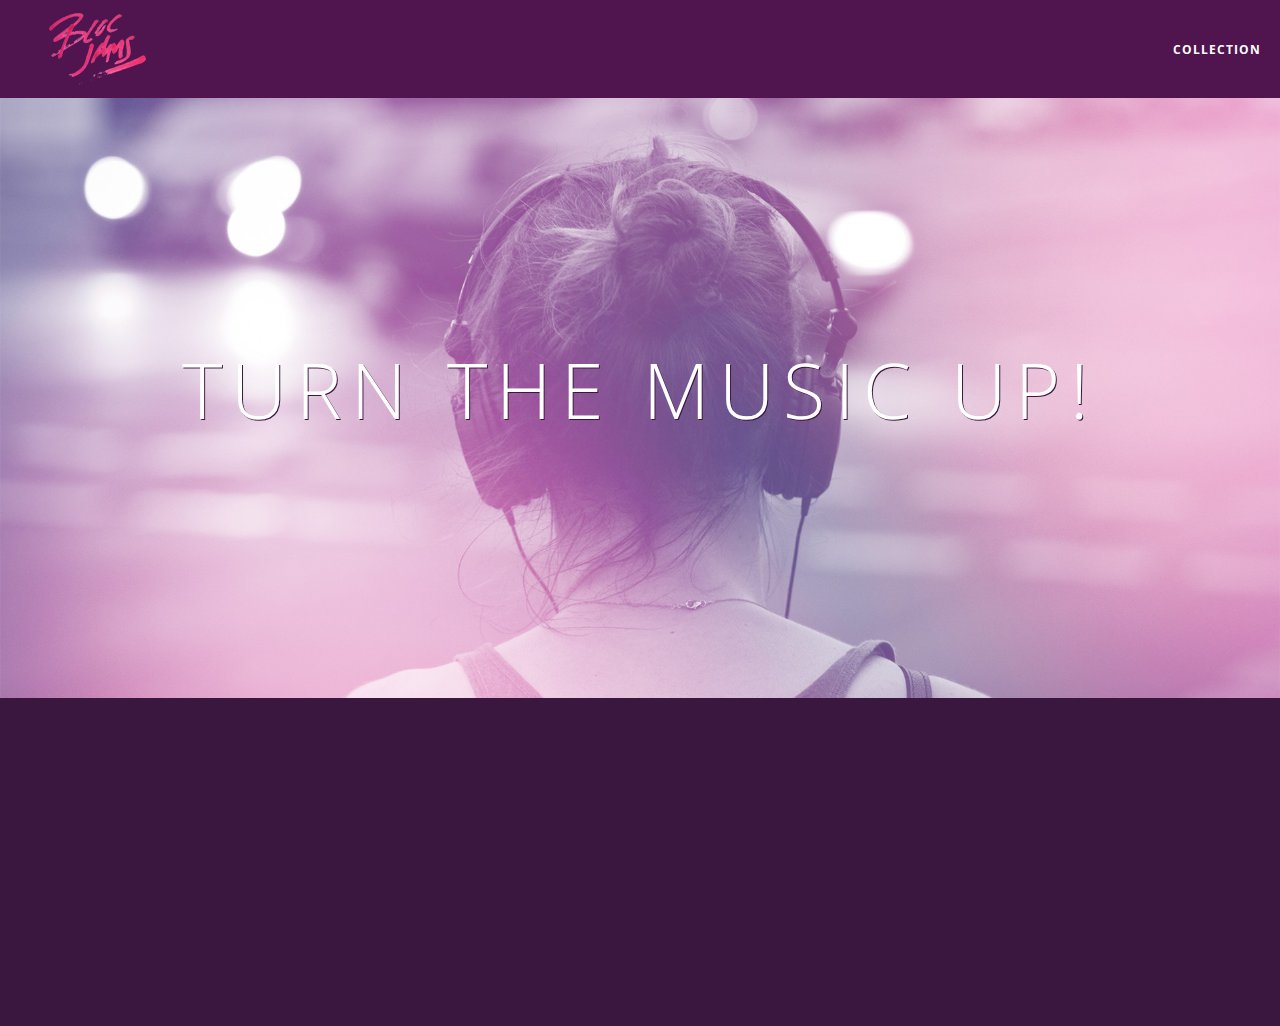
<file: index.html>
<!DOCTYPE html>
 <html>
     <head>
     	<title>Bloc Jams</title>
     	<meta name="viewport" content="width=device-width, initial-scale=1">
     	<link rel="stylesheet" type="text/css" href="http://fonts.googleapis.com/css?family=Open+Sans:400,800,600,700,300">
         <link rel="stylesheet" type="text/css" href="http://code.ionicframework.com/ionicons/2.0.1/css/ionicons.min.css">
         <link rel="stylesheet" type="text/css" href="styles/normalize.css">
         <link rel="stylesheet" type="text/css" href="styles/main.css">
          <link rel="stylesheet" type="text/css" href="styles/landing.css">
     </head>
     <body class="landing">
     	<nav> <!-- navigation bar -->
     	<nav class="navbar"> <!-- nav bar -->
             <a href="index.html" class="logo">
             <img src="assets/images/bloc_jams_logo.png" alt="bloc jams logo">
         </a>
         <div class="links-container">
             <a href="collection.html" class="navbar-link">collection</a>
         </div>
         </nav>
         
         <section class="hero-content"> <!-- hero content -->
         <h1 class="hero-title">Turn the music up!</h1>
         </section>
         
         
         <div class="clearfix">
          <section class="selling-points container"> <!-- selling points --> <!-- selling points -->
            <div class="point column third">
                 <span class="ion-music-note"></span>
                 <h5 class="point-title">Choose your music</h5>
                 <p class="point-description">The world is full of music; why should you have to listen to music that someone else chose?</p>
                 </div>
         
              <div class="point column third">
                 <span class="ion-radio-waves"></span>
                 <h5 class="point-title">Unlimited, streaming, ad-free</h5>
                 <p class="point-description">No arbitrary limits. No distractions.</p>
             </div>
            <div class="point column third">
                 <span class="ion-iphone"></span>
                 <h5 class="point-title">Mobile enabled</h5>
                 <p class="point-description">Listen to your music on the go. This streaming service is available on all mobile platforms.</p>

             </div>
         </section>
         </div>
         <script src="scripts/utility.js"></script>
            <script src="scripts/landing.js"></script>

     </body>
 </html>
</file>
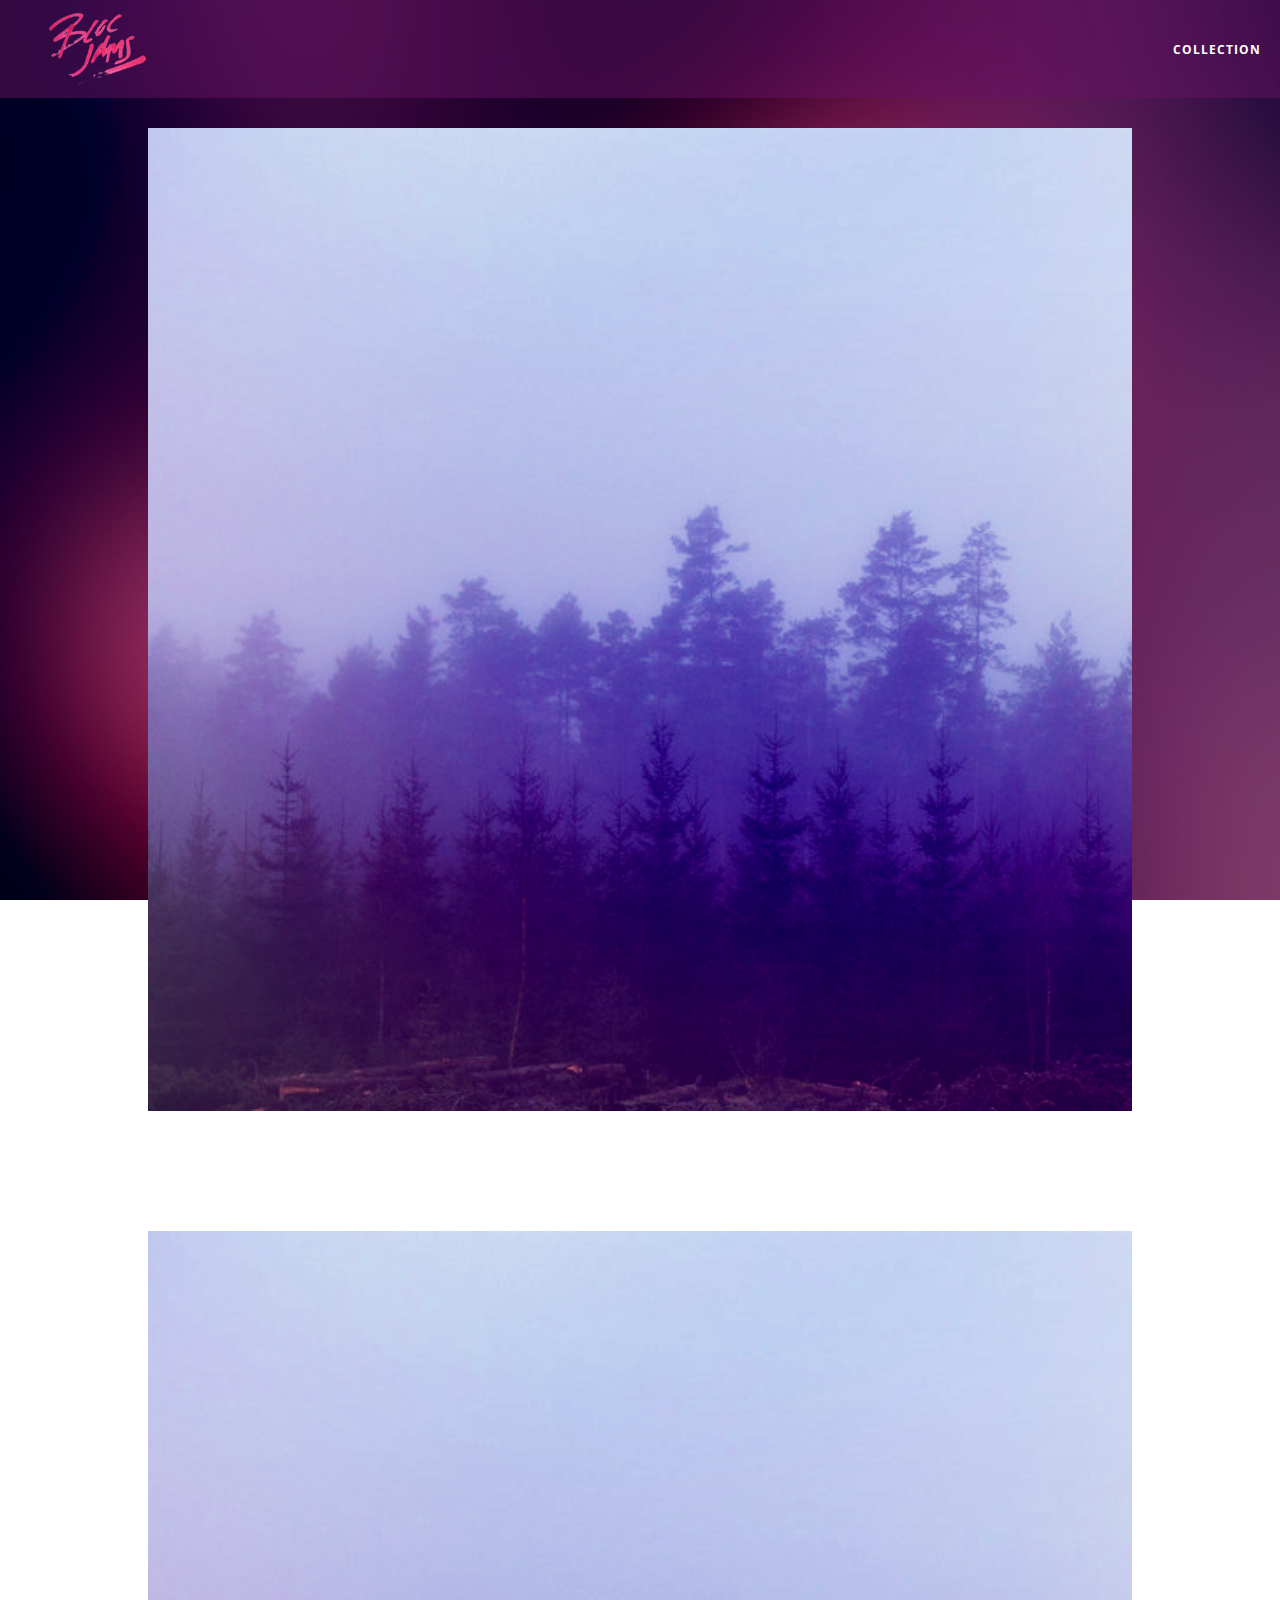
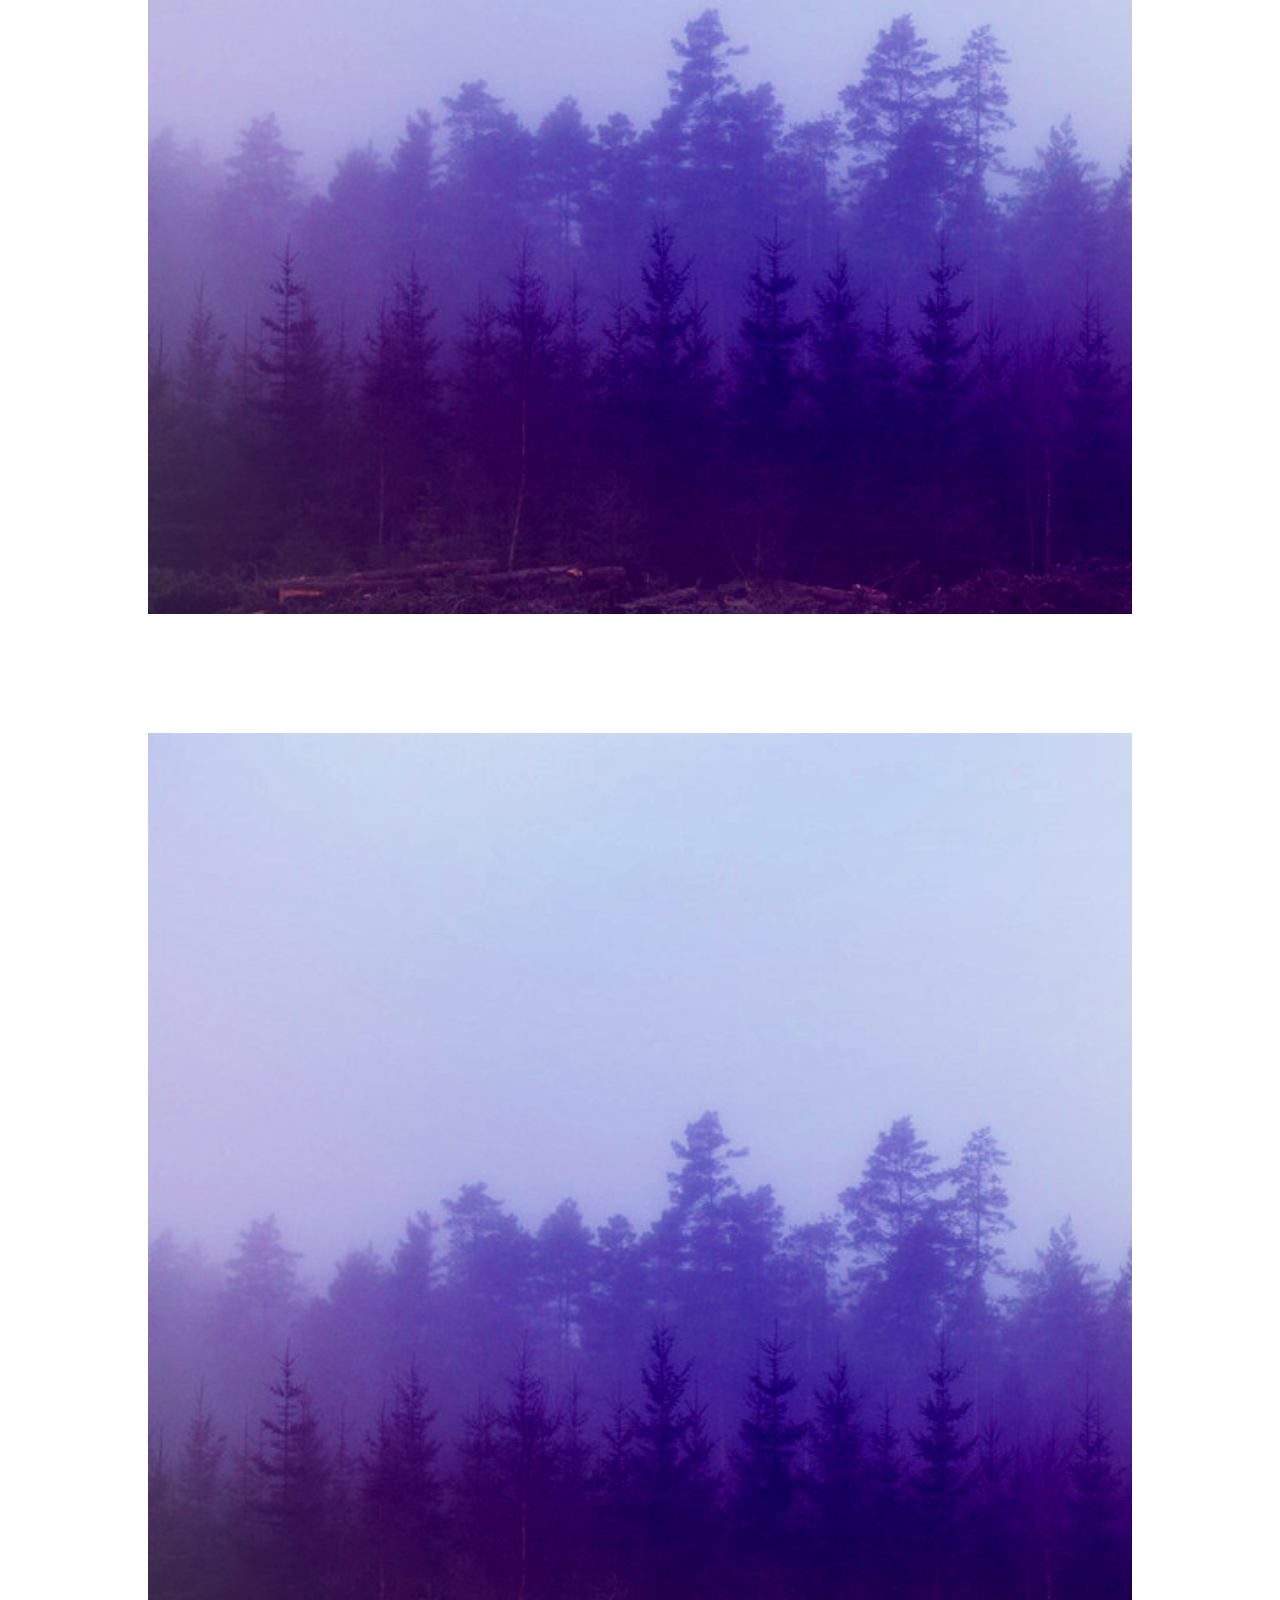
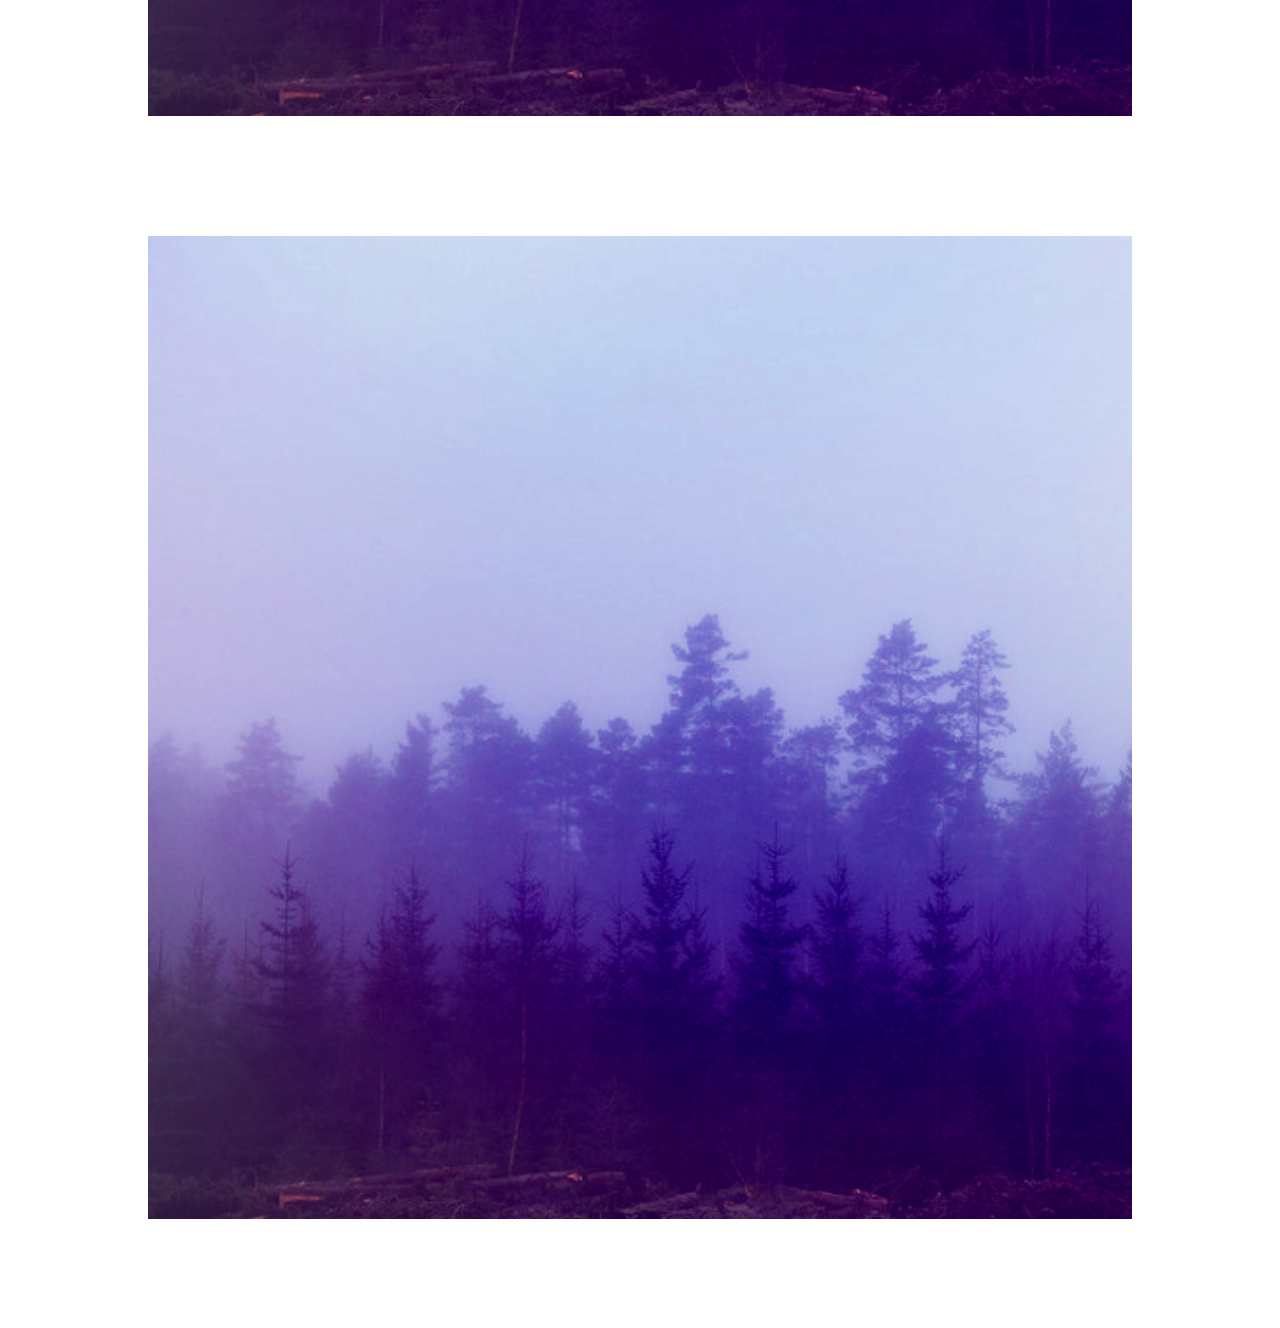
<file: collection.html>
<!DOCTYPE html>
 <html>
     <head>
         <title>Bloc Jams</title>
         <meta name="viewport" content="width=device-width, initial-scale=1">
         <link rel="stylesheet" type="text/css" href="http://fonts.googleapis.com/css?family=Open+Sans:400,800,600,700,300">
         <link rel="stylesheet" type="text/css" href="http://code.ionicframework.com/ionicons/2.0.1/css/ionicons.min.css">
         <link rel="stylesheet" type="text/css" href="styles/normalize.css">
         <link rel="stylesheet" type="text/css" href="styles/main.css">
         <link rel="stylesheet" type="text/css" href="styles/collection.css">
     </head>
      <body class="collection">
     <nav class="navbar"> <!-- nav bar -->
             <a href="index.html" class="logo">
                 <img src="assets/images/bloc_jams_logo.png" alt="bloc jams logo">
             </a>
             <div class="links-container">
                 <a href="collection.html" class="navbar-link">collection</a>
             </div>
         </nav>
         <section class="album-covers container clearfix">
         <div class="collection-album-container column fourth">
             <img src="assets/images/album_covers/01.png"/>
             <div class="collection-album-info caption">
                 <p>
                     <a class="album-name" href="album.html">The Colors</a>
                     <br/>
                     <a href="album.html">Pablo Picasso</a>
                     <br/>
                     X songs
                     <br/>
                 </p>
             </div>
         </div>
         <div class="collection-album-container column fourth">
             <img src="assets/images/album_covers/01.png"/>
             <div class="collection-album-info caption">
                 <p>
                     <a class="album-name" href="#">The Colors</a>
                     <br/>
                     <a href="#">Pablo Picasso</a>
                     <br/>
                     X songs
                     <br/>
                 </p>
             </div>
         </div>
         <div class="collection-album-container column fourth">
             <img src="assets/images/album_covers/01.png"/>
             <div class="collection-album-info caption">
                 <p>
                     <a class="album-name" href="#">The Colors</a>
                     <br/>
                     <a href="#">Pablo Picasso</a>
                     <br/>
                     X songs
                     <br/>
                 </p>
             </div>
         </div>
         <div class="collection-album-container column fourth">
             <img src="assets/images/album_covers/01.png"/>
             <div class="collection-album-info caption">
                 <p>
                     <a class="album-name" href="#">The Colors</a>
                     <br/>
                     <a href="#">Pablo Picasso</a>
                     <br/>
                     X songs
                     <br/>
                 </p>
             </div>
         </div>
     </section>
 
     </body>
 </html>
</file>
<file: styles/main.css>
html {
     height: 100%; /* makes sure our HTML takes up 100% of the browser window */
     font-size: 100%;
 }
 
 body {
     font-family: 'Open Sans'; /* sets our font to the "Open Sans" typeface */
     color: white;             /* sets the text color to white */
     min-height: 100%;         /* says the height of the body must be, at minimum, 100% of the window */
 }
 
 body.landing {
     background-color: rgb(58,23,63); /* sets the background color to an RGB value (see below) */
 }
 .navbar {
      position: relative;
     padding: 0.5rem;
     /* #1 */
     background-color: rgba(101,18,95,0.5);
     /* #2 */
     z-index: 1;
     
 }
 
 .navbar .logo {
     position: relative; /* positioning will be explained in a resource */
     left: 2rem;
      cursor: pointer;  /* produces the finger-pointer icon when you hover over the logo */
 }
 .navbar .links-container {
     display: table;
     position: absolute;
     top: 0;
     right: 0;
     height: 100px;
     color: white;
     /* #3 */
     text-decoration: none;
 }
 
 .links-container .navbar-link {
     display: table-cell;
     position: relative;
     height: 100%;
     padding-left: 1rem;
     padding-right: 1rem;
     /* #4 */
     vertical-align: middle;
     color: white;
     font-size: 0.625rem;
     letter-spacing: 0.05rem;
     font-weight: 700;
     text-transform: uppercase;
     /* #3 */
     text-decoration: none;
     cursor: pointer;
 }
 
   /* #5 */
 .links-container .navbar-link:hover {
     color: rgb(233,50,117);
 }

.links-container .navbar-link:active {
     background-color: white;
 }

 .hero-content {
     position: relative; /* positioning will be explained in a resource */
     min-height: 600px;  /* hero content element must be _at least_ 600 pixels */
     background-image: url(../assets/images/bloc_jams_bg.jpg);
     background-repeat: no-repeat;
     background-position: center center;
     background-size: cover;
 }
 .hero-content .hero-title {
     position: absolute;             /* positioning will be explained in a resource */
     top: 40%;                       /* positioning will be explained in a resource */
     -webkit-transform: translateY(-50%);
     -moz-transform: translateY(-50%);
     -ms-transform: translateY(-50%);
     transform: translateY(-50%);
     width: 100%;                    /* makes sure the title inhabits the full width of its container */
     text-align: center;             /* aligns text in the horizontal center of the element */
     font-size: 4rem;                /* specifies the size of the font in root em units */
     font-weight: 300;               /* makes the font thinner or lighter weight */
     text-transform: uppercase;      /* transforms the text to be all uppercase lettering */
     letter-spacing: 0.5rem;         /* puts 0.5 root ems worth of space between each letter */
     text-shadow: 1px 1px 0px rgb(58,23,63); /* creates a shadow underneath the text for readability over the image */
 }
 .selling-points {
     position: relative;
     display: table;
     width: 100%;
     -webkit-box-sizing: border-box;
     -moz-box-sizing: border-box;
     box-sizing: border-box; /* we'll explain this in a resource */
 }
 
 .point {
     display: table-cell;
     position: relative;
     width: 33.3%;
     padding: 2rem;
     text-align: center;
 }
 
 .point .point-title {
     font-size: 1.25rem;
 }
 
 .ion-music-note,
 .ion-radio-waves,
 .ion-iphone {
     color: rgb(233,50,117);
     font-size: 5rem;
 }
 *, *::before, *::after {
     -moz-box-sizing: border-box;
     -webkit-box-sizing: border-box;
     box-sizing: border-box;
 }
 .container {
     margin: 0 auto;
     max-width: 64rem;
 }

 .container.narrow {
     max-width: 56rem;
 }

 /* Medium and small screens (640px) */
 @media (min-width: 640px) {
 	 html { font-size: 112%; }
   /* Style information will go here */
 }
 
 /* Large screens (1024px) */
 @media (min-width: 1024px) {
 	 html { font-size: 120%; }
   /* Style information will go here */
 }
 column {
         float: left;
         padding-left: 1rem;
         padding-right: 1rem;

     .column.full { width: 100%; }
     .column.two-thirds { width: 66.7%; }
     .column.half { width: 50%; }
     .column.third { width: 33.3%; }
     .column.fourth { width: 25%; }
     .column.flow-opposite { float: right; }  
     }

     
.clearfix::before,
.clearfix::after {
   content: " ";
   display: table;
}

.clearfix::after {
   clear: both;
}
</file>
<file: styles/landing.css>
body.landing {
     background-color: rgb(58,23,63);
 }
 
 .hero-content {
     position: relative;
     min-height: 600px;
     background-image: url(../assets/images/bloc_jams_bg.jpg);
     background-repeat: no-repeat;
     background-position: center center;
     background-size: cover;
 }
 
 .hero-content .hero-title {
     position: absolute;
     top: 40%;
     -webkit-transform: translateY(-50%);
     -moz-transform: translateY(-50%);
     transform: translateY(-50%);
     width: 100%;
     text-align: center;
     font-size: 4rem;
     font-weight: 300;
     text-transform: uppercase;
     letter-spacing: 0.5rem;
     text-shadow: 1px 1px 0px rgb(58,23,63);
 }
 
 .selling-points {
     position: relative;
    
     
 }
 
 .point {
    
     position: relative;
     
     padding: 2rem;
     text-align: center;
      opacity: 0;
     -webkit-transform: scaleX(0.9) translateY(3rem);
     -moz-transform: scaleX(0.9) translateY(3rem);
     transform: scaleX(0.9) translateY(3rem);
     -webkit-transition: all 0.25s ease-in-out;
     -moz-transition: all 0.25s ease-in-out;
     transition: all 0.25s ease-in-out;
     -webkit-transition-delay: 0.2s;
     -moz-transition-delay: 0.2s;
     transition-delay: 0.2s;
 }
 
 .point .point-title {
     font-size: 1.25rem;
 }
 
 .ion-music-note,
 .ion-radio-waves,
 .ion-iphone {
     color: rgb(233,50,117);
     font-size: 5rem;
 }
</file>
<file: styles/collection.css>
body.collection {
     background-image: url(../assets/images/blurred_backgrounds/blur_bg_2.jpg);
     background-repeat: no-repeat;
     background-attachment: fixed;
     background-position: center;
     background-size: cover;
 }
 
 .album-covers {
     position: relative;
 }
 
 .collection-album-container {
     position: relative;
     margin-top: 30px;
     margin-bottom: 20px;
     text-align: center;
 }
 
 .collection-album-container .caption {
     margin-top: 10px;
 }
 
 .collection-album-container .caption p {
     font-size: 1rem;
     font-weight: 300;
     color: rgba(255, 255, 255, 0.6);
 }
 
 .collection-album-container .caption p a {
     color: rgba(255, 255, 255, 0.6);
 }
 
 .collection-album-container .caption p a.album-name {
     color: white;
 }
 
 .collection-album-container img {
     width: 80%;
 }
</file>
